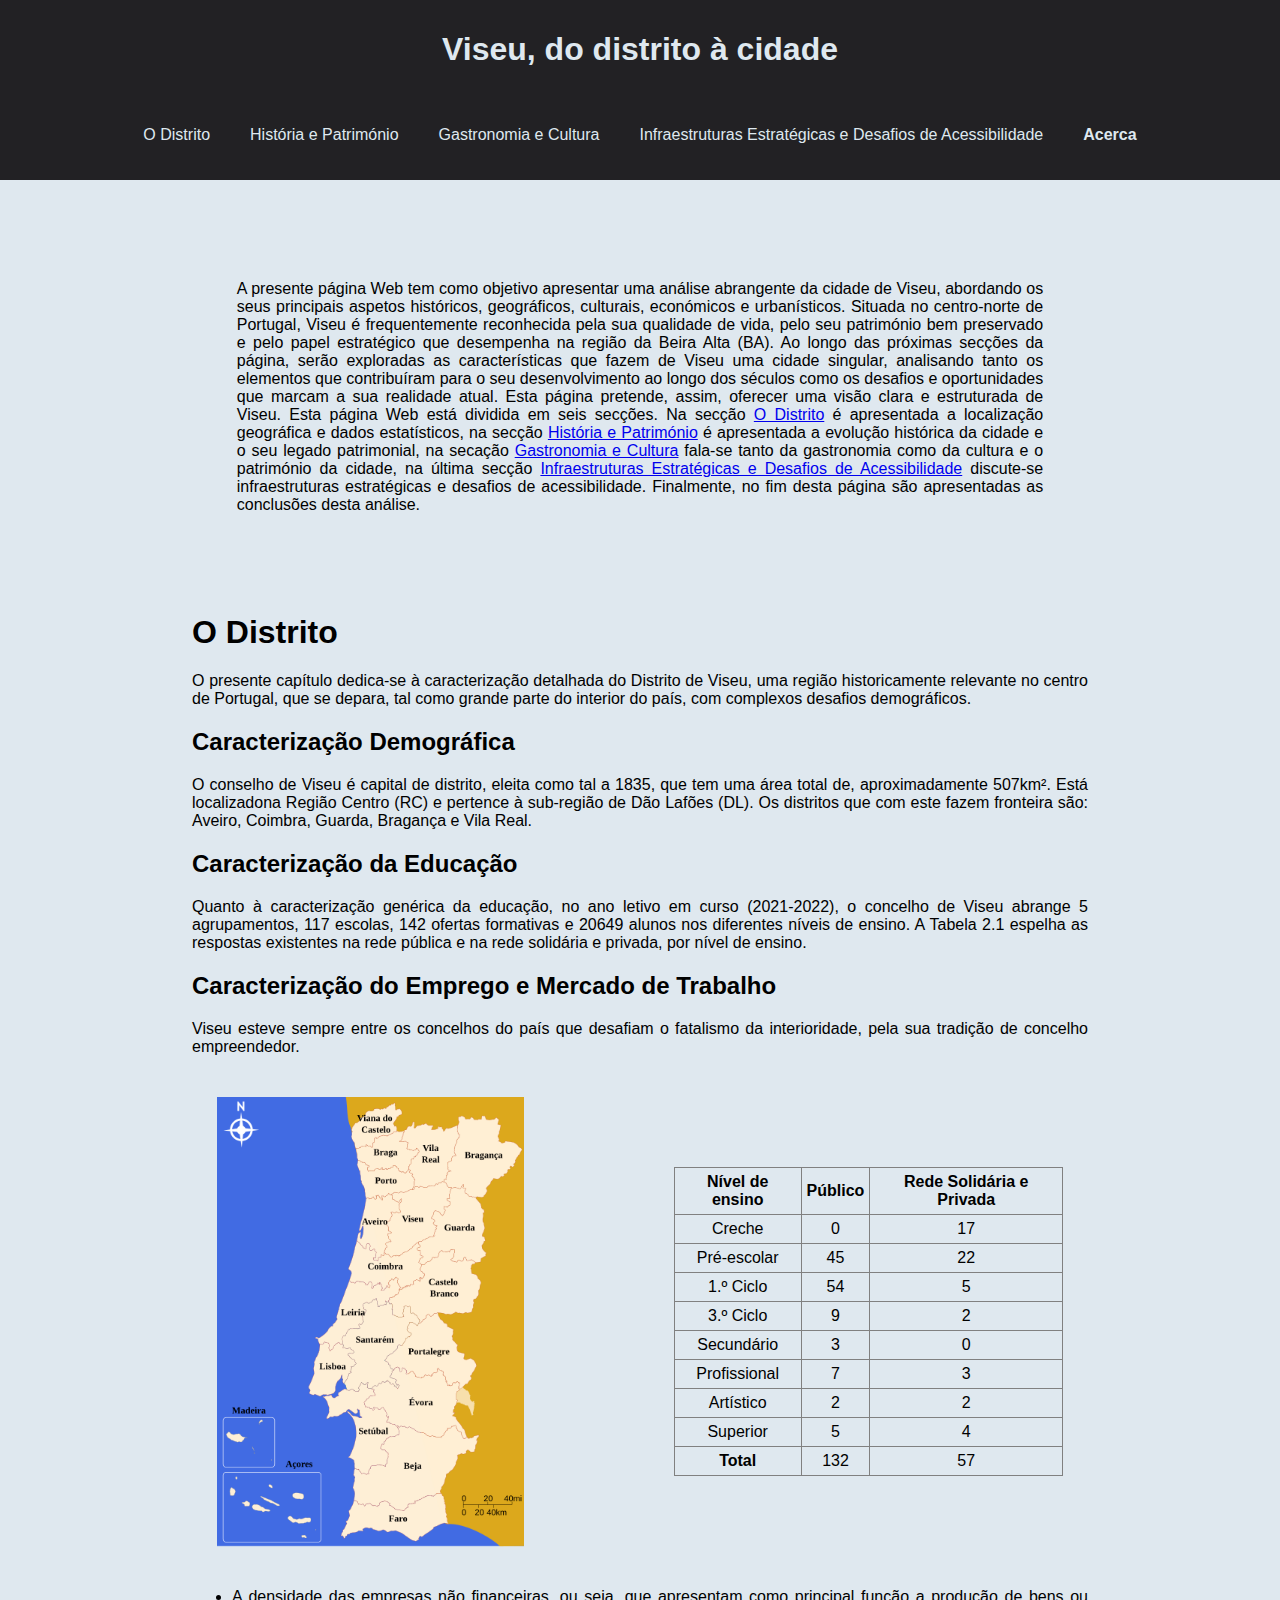
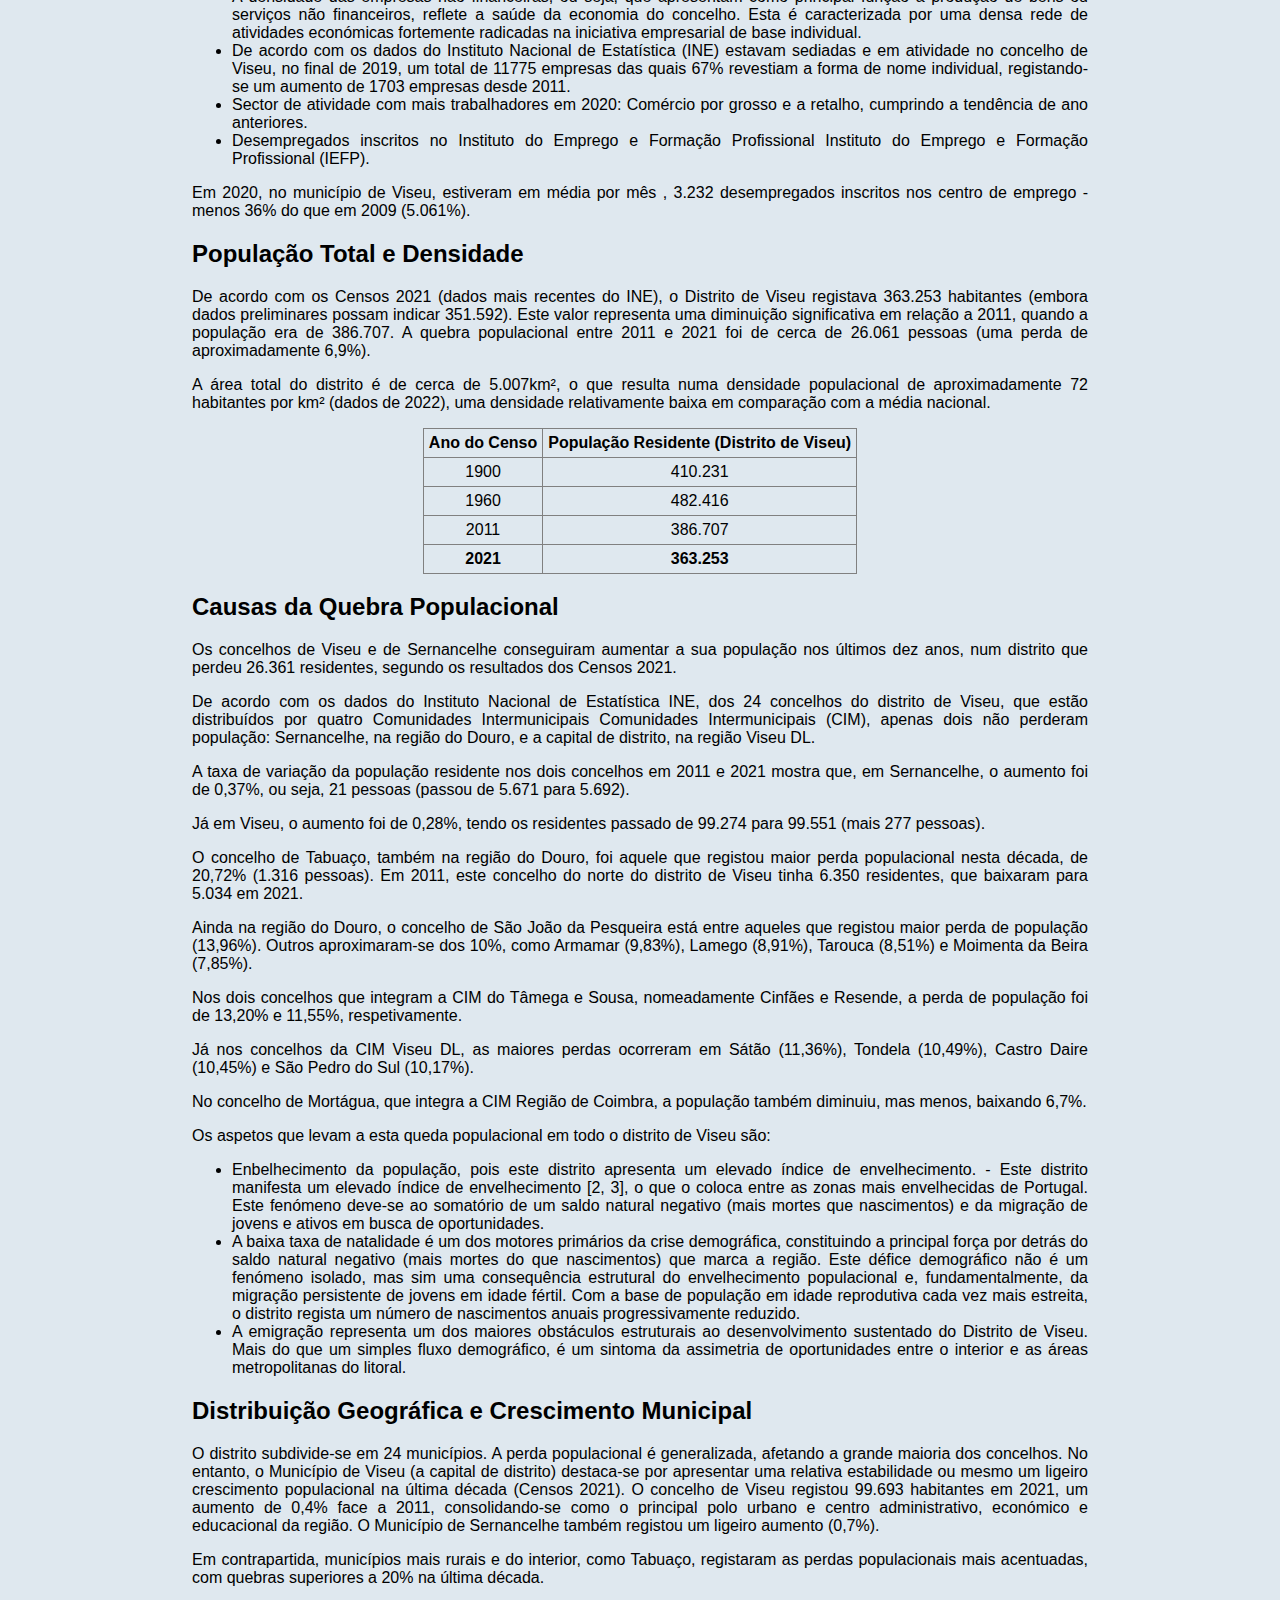
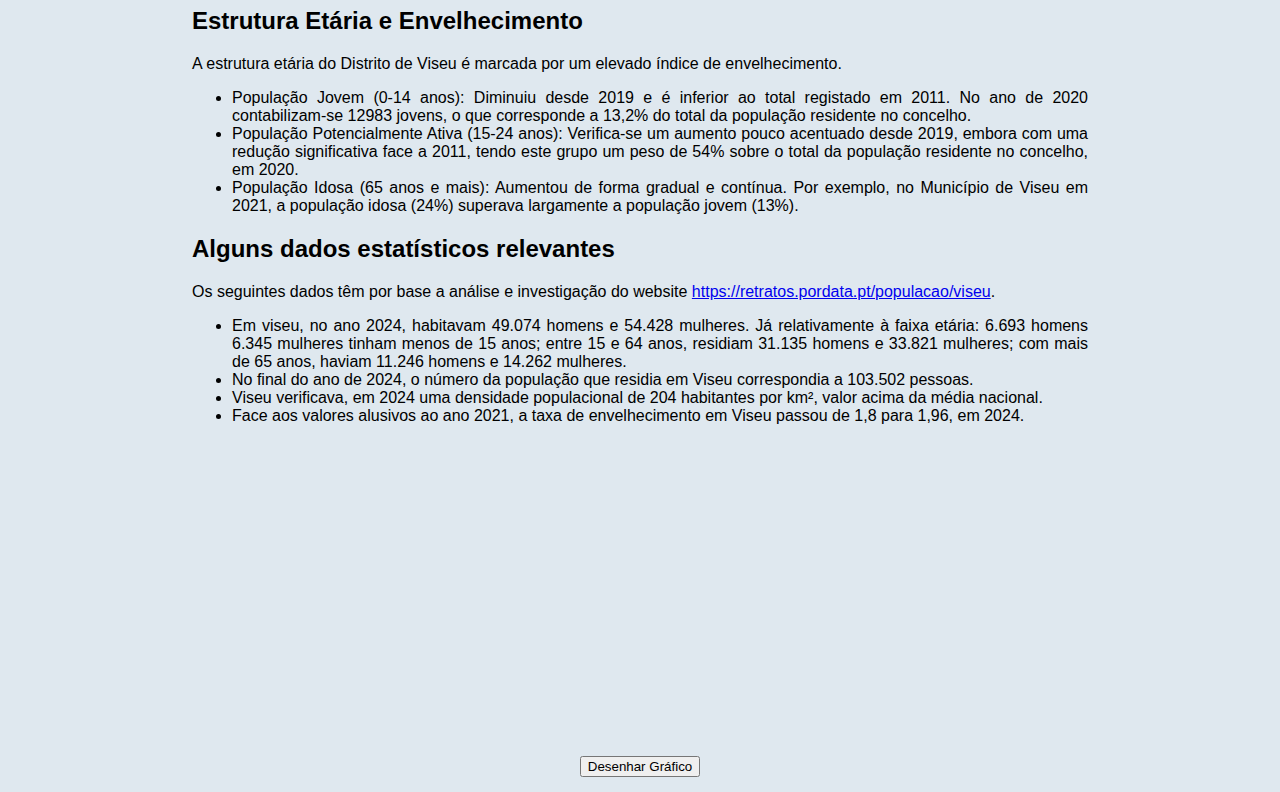
<file: index.html>
<!DOCTYPE html>
<html lang="pt">
<head>
    <meta charset="UTF-8">
    <title>Projeto Final</title>
    <meta name="author" content="Afonso Santos - 132663 - afonsorsantos@ua.pt | Tiago Jesus - 132443 - tiagogrjesus@ua.pt">
    <link rel="stylesheet" href="css/style.css">
    <script src="js/script.js"></script>
    <script src="https://code.jquery.com/jquery-3.7.1.min.js"></script>
    <script src="https://code.highcharts.com/highcharts.js"></script>
</head>
<body>
    <header>
        <h1>Viseu, do distrito à cidade</h1>
        <div class="menu">
            <ul>
                <li><a href="#distrito">O Distrito</a></li>
                <li><a href="#historia">História e Património</a></li>
                <li><a href="#gastronomia">Gastronomia e Cultura</a></li>
                <li><a href="#infraestruturas">Infraestruturas Estratégicas e Desafios de Acessibilidade</a></li>
                <li><a class="acerca" href="sobre.html">Acerca</a></li>
            </ul>
        </div>
    </header>
    <main>
        <div class="homepage">
            <p class="intro">A presente página Web tem como objetivo apresentar uma análise abrangente da cidade de Viseu, abordando os seus principais aspetos históricos, geográficos, culturais, económicos e urbanísticos. Situada no centro-norte de Portugal, Viseu é frequentemente reconhecida pela sua qualidade de vida, pelo seu património bem preservado e pelo papel estratégico que desempenha na região da Beira Alta (BA). Ao longo das próximas secções da página, serão exploradas as características que fazem de Viseu uma cidade singular, analisando tanto os elementos que contribuíram para o seu desenvolvimento ao longo dos séculos como os desafios e oportunidades que marcam a sua realidade atual. Esta página pretende, assim, oferecer uma visão clara e estruturada de Viseu. Esta página Web está dividida em seis secções. Na secção <a href="#distrito">O Distrito</a> é apresentada a localização geográfica e dados estatísticos, na secção <a href="#historia">História e Património</a> é apresentada a evolução histórica da cidade e o seu legado patrimonial, na secação <a href="#gastronomia">Gastronomia e Cultura</a> fala-se tanto da gastronomia como da cultura e o património da cidade, na última secção <a href="#infraestruturas">Infraestruturas Estratégicas e Desafios de Acessibilidade</a> discute-se infraestruturas estratégicas e desafios de acessibilidade. Finalmente, no fim desta página são apresentadas as conclusões desta análise.</p>
            <div id="distrito">
                <div class="cap1">
                    <h1>O Distrito</h1>
                    <p>O presente capítulo dedica-se à caracterização detalhada do Distrito de Viseu, uma região historicamente relevante no centro de Portugal, que se depara, tal como grande parte do interior do país, com complexos desafios demográficos.</p>
                    <div class="subcap1">
                        <h2>Caracterização Demográfica</h2>
                        <p>O conselho de Viseu é capital de distrito, eleita como tal a 1835, que tem uma área total de, aproximadamente 507km². Está localizadona Região Centro (RC) e pertence à sub-região de Dão Lafões (DL). Os distritos que com este fazem fronteira são: Aveiro, Coimbra, Guarda, Bragança e Vila Real.</p>
                    </div>
                    <div class="subcap2">
                        <h2>Caracterização da Educação</h2>
                        <p>Quanto à caracterização genérica da educação, no ano letivo em curso (2021-2022), o concelho de Viseu abrange 5 agrupamentos, 117 escolas, 142 ofertas formativas e 20649 alunos nos diferentes níveis de ensino. A Tabela 2.1 espelha as respostas existentes na rede pública e na rede solidária e privada, por nível de ensino.</p>
                    </div>
                    <div class="subcap3">
                        <h2>Caracterização do Emprego e Mercado de Trabalho</h2>
                        <p>Viseu esteve sempre entre os concelhos do país que desafiam o fatalismo da interioridade, pela sua tradição de concelho empreendedor.</p>

                        <div class="imagemtabela">
                            <img class="imagem" src="imagens/distritos.png" alt="Localização geográfica de Viseu em Portugal">
                            <table class="tabela" border="1">
                                <tr><th>Nível de ensino</th><th>Público</th><th>Rede Solidária e Privada</th></tr>
                                <tr><td>Creche</td><td>0</td><td>17</td></tr>
                                <tr><td>Pré-escolar</td><td>45</td><td>22</td></tr>
                                <tr><td>1.º Ciclo</td><td>54</td><td>5</td></tr>
                                <tr><td>3.º Ciclo</td><td>9</td><td>2</td></tr>
                                <tr><td>Secundário</td><td>3</td><td>0</td></tr>
                                <tr><td>Profissional</td><td>7</td><td>3</td></tr>
                                <tr><td>Artístico</td><td>2</td><td>2</td></tr>
                                <tr><td>Superior</td><td>5</td><td>4</td></tr>
                                <tr><th>Total</th><td>132</td><td>57</td></tr>
                            </table>
                        </div>
                        <ul>
                            <li>A densidade das empresas não financeiras, ou seja, que apresentam como principal função a produção de bens ou serviços não financeiros, reflete a saúde da economia do concelho. Esta é caracterizada por uma densa rede de atividades económicas fortemente radicadas na iniciativa empresarial de base individual.</li>
                            <li>De acordo com os dados do Instituto Nacional de Estatística (INE) estavam sediadas e em atividade no concelho de Viseu, no final de 2019, um total de 11775 empresas das quais 67% revestiam a forma de nome individual, registando-se um aumento de 1703 empresas desde 2011.</li>
                            <li>Sector de atividade com mais trabalhadores em 2020: Comércio por grosso e a retalho, cumprindo a tendência de ano anteriores.</li>
                            <li>Desempregados inscritos no Instituto do Emprego e Formação Profissional Instituto do Emprego e Formação Profissional (IEFP).</li>
                        </ul>
                            <p>Em 2020, no município de Viseu, estiveram em média por mês , 3.232 desempregados inscritos nos centro de emprego - menos 36% do que em 2009 (5.061%).</p>
                    </div>

                    <div class="subcap4">
                        <h2>População Total e Densidade</h2>
                        <p>De acordo com os Censos 2021 (dados mais recentes do INE), o Distrito de Viseu registava 363.253 habitantes (embora dados preliminares possam indicar 351.592). Este valor representa uma diminuição significativa em relação a 2011, quando a população era de 386.707. A quebra populacional entre 2011 e 2021 foi de cerca de 26.061 pessoas (uma perda de aproximadamente 6,9%).</p>
                        <p>A área total do distrito é de cerca de 5.007km², o que resulta numa densidade populacional de aproximadamente 72 habitantes por km² (dados de 2022), uma densidade relativamente baixa em comparação com a média nacional.</p>

                        <div class="tabela">

                            <table border="1">
                                <tr><th>Ano do Censo</th><th>População Residente (Distrito de Viseu)</th></tr>
                                <tr><td>1900</td><td>410.231</td></tr>
                                <tr><td>1960</td><td>482.416</td></tr>
                                <tr><td>2011</td><td>386.707</td></tr>
                                <tr><th>2021</th><th>363.253</th></tr>
                            </table>
                        </div>

                    </div>

                    <div class="subcap5">
                        <h2>Causas da Quebra Populacional</h2>
                        <p>Os concelhos de Viseu e de Sernancelhe conseguiram aumentar a sua população nos últimos dez anos, num distrito que perdeu 26.361 residentes, segundo os resultados dos Censos 2021.</p>
                        <p>De acordo com os dados do Instituto Nacional de Estatística INE, dos 24 concelhos do distrito de Viseu, que estão distribuídos por quatro Comunidades Intermunicipais Comunidades Intermunicipais (CIM), apenas dois não perderam população: Sernancelhe, na região do Douro, e a capital de distrito, na região Viseu DL.</p>
                        <p>A taxa de variação da população residente nos dois concelhos em 2011 e 2021 mostra que, em Sernancelhe, o aumento foi de 0,37%, ou seja, 21 pessoas (passou de 5.671 para 5.692).</p>
                        <p>Já em Viseu, o aumento foi de 0,28%, tendo os residentes passado de 99.274 para 99.551 (mais 277 pessoas).</p>
                        <p>O concelho de Tabuaço, também na região do Douro, foi aquele que registou maior perda populacional nesta década, de 20,72% (1.316 pessoas). Em 2011, este concelho do norte do distrito de Viseu tinha 6.350 residentes, que baixaram para 5.034 em 2021.</p>
                        <p>Ainda na região do Douro, o concelho de São João da Pesqueira está entre aqueles que registou maior perda de população (13,96%). Outros aproximaram-se dos 10%, como Armamar (9,83%), Lamego (8,91%), Tarouca (8,51%) e Moimenta da Beira (7,85%).</p>
                        <p>Nos dois concelhos que integram a CIM do Tâmega e Sousa, nomeadamente Cinfães e Resende, a perda de população foi de 13,20% e 11,55%, respetivamente.</p>
                        <p>Já nos concelhos da CIM Viseu DL, as maiores perdas ocorreram em Sátão (11,36%), Tondela (10,49%), Castro Daire (10,45%) e São Pedro do Sul (10,17%).</p>
                        <p>No concelho de Mortágua, que integra a CIM Região de Coimbra, a população também diminuiu, mas menos, baixando 6,7%.</p>
                        <p>Os aspetos que levam a esta queda populacional em todo o distrito de Viseu são:</p>
                        <ul>
                            <li>Enbelhecimento da população, pois este distrito apresenta um elevado índice de envelhecimento. - Este distrito manifesta um elevado índice de envelhecimento [2, 3], o que o coloca entre as zonas mais envelhecidas de Portugal. Este fenómeno deve-se ao somatório de um saldo natural negativo (mais mortes que nascimentos) e da migração de jovens e ativos em busca de oportunidades.</li>
                            <li>A baixa taxa de natalidade é um dos motores primários da crise demográfica, constituindo a principal força por detrás do saldo natural negativo (mais mortes do que nascimentos) que marca a região. Este défice demográfico não é um fenómeno isolado, mas sim uma consequência estrutural do envelhecimento populacional e, fundamentalmente, da migração persistente de jovens em idade fértil. Com a base de população em idade reprodutiva cada vez mais estreita, o distrito regista um número de nascimentos anuais progressivamente reduzido.</li>
                            <li>A emigração representa um dos maiores obstáculos estruturais ao desenvolvimento sustentado do Distrito de Viseu. Mais do que um simples fluxo demográfico, é um sintoma da assimetria de oportunidades entre o interior e as áreas metropolitanas do litoral.</li>
                        </ul>
                    </div>
                    <div class="subcap6">
                        <h2>Distribuição Geográfica e Crescimento Municipal</h2>
                        <p>O distrito subdivide-se em 24 municípios. A perda populacional é generalizada, afetando a grande maioria dos concelhos. No entanto, o Município de Viseu (a capital de distrito) destaca-se por apresentar uma relativa estabilidade ou mesmo um ligeiro crescimento populacional na última década (Censos 2021). O concelho de Viseu registou 99.693 habitantes em 2021, um aumento de 0,4% face a 2011, consolidando-se como o principal polo urbano e centro administrativo, económico e educacional da região. O Município de Sernancelhe também registou um ligeiro aumento (0,7%).</p>
                        <p>Em contrapartida, municípios mais rurais e do interior, como Tabuaço, registaram as perdas populacionais mais acentuadas, com quebras superiores a 20% na última década.</p>
                    </div>
                    <div class="subcap7">
                        <h2>Estrutura Etária e Envelhecimento</h2>
                        <p>A estrutura etária do Distrito de Viseu é marcada por um elevado índice de envelhecimento.</p>
                        <ul>
                            <li>População Jovem (0-14 anos): Diminuiu desde 2019 e é inferior ao total registado em 2011. No ano de 2020 contabilizam-se 12983 jovens, o que corresponde a 13,2% do total da população residente no concelho.</li>
                            <li>População Potencialmente Ativa (15-24 anos): Verifica-se um aumento pouco acentuado desde 2019, embora com uma redução significativa face a 2011, tendo este grupo um peso de 54% sobre o total da população residente no concelho, em 2020.</li>
                            <li>População Idosa (65 anos e mais): Aumentou de forma gradual e contínua. Por exemplo, no Município de Viseu em 2021, a população idosa (24%) superava largamente a população jovem (13%).</li>
                        </ul>

                    </div>

                    <div class="subcap8">
                        <h2>Alguns dados estatísticos relevantes</h2>
                        <p>Os seguintes dados têm por base a análise e investigação do website <a href="https://retratos.pordata.pt/populacao/viseu" target="_blank">https://retratos.pordata.pt/populacao/viseu</a>.</p>
                        <ul>
                            <li>Em viseu, no ano 2024, habitavam 49.074 homens e 54.428 mulheres. Já relativamente à faixa etária: 6.693 homens 6.345 mulheres tinham menos de 15 anos; entre 15 e 64 anos, residiam 31.135 homens e 33.821 mulheres; com mais de 65 anos, haviam 11.246 homens e 14.262 mulheres.</li>
                            <li>No final do ano de 2024, o número da população que residia em Viseu correspondia a 103.502 pessoas.</li>
                            <li>Viseu verificava, em 2024 uma densidade populacional de 204 habitantes por km², valor acima da média nacional.</li>
                            <li>Face aos valores alusivos ao ano 2021, a taxa de envelhecimento em Viseu passou de 1,8 para 1,96, em 2024.</li>
                        </ul>
                        <div class="grafico">
                            <div id="myGraph" style="width: 400px; height: 300px;"></div>
                            <button onclick="draw()">Desenhar Gráfico</button>
                        </div>
                    </div>


                </div>
            </div>
        </div>
    </main>
</body>
</html>
</file>
<file: css/style.css>
body{
    padding: 0;
    margin: 0;
    font-family: Arial, Helvetica, sans-serif;
    background-color: #DFE8EF;
}

/* header */

header{
    display: flex;
    padding: 10px;
    flex-direction: column;
    align-items: center;
    gap: 10px;
    flex-shrink: 0;
    align-self: stretch;
    background-color: #222124;
}

header h1{
    color: #DFE8EF;
}

header .menu ul{
    display: flex;
    list-style: none;
}

header .menu ul{
    display: flex;
    padding: 10px;
    justify-content: center;
    align-items: center;
    gap: 40px;
}

header .menu a{
    text-decoration: none;
    color: #DFE8EF;
}

header .menu .acerca{
    font-weight: bold;
}

header .menu a:hover{
    text-decoration: underline;
}

/* Página acerca do trabalho - css */

.acerca_trabalho{
    display: flex;
    flex-direction: column;
    text-align: center;
    margin-top: 50px;
}

.acerca_trabalho li{
    list-style: none;
}

.acerca_trabalho .logo{
    margin-top: 50px;
}

/* main */

main .homepage .intro{
    padding-right: 5%;
    padding-left: 5%;
}

main .homepage #distrito{
    margin-top: 100px;
}

main .homepage{
    text-align: justify;
    margin-top: 100px;
    margin-left: 15%;
    margin-right: 15%;
}

main .homepage .subcap3 .imagemtabela{
    display: flex;
    justify-content: center;
    align-items: center;
    gap: 150px;
    padding: 25px;
}

main .homepage .subcap3 .imagemtabela .tabela th, td{
    padding: 5px;
    text-align: center;
}

main .homepage .subcap3 .imagemtabela table{
    border-collapse: collapse;
}

main .homepage .subcap3 .imagemtabela img{
    height: 450px;
    width: auto;
}

main .homepage .subcap4 .tabela{
    display: flex;
    justify-content: center;
}

main .homepage .subcap4 .tabela table{
    border-collapse: collapse;
}

main .homepage .subcap4 .tabela th, td{
    padding: 5px;
    text-align: center;
}

main .subcap8 .grafico{
    text-align: center;
    padding: 15px;
}
</file>
